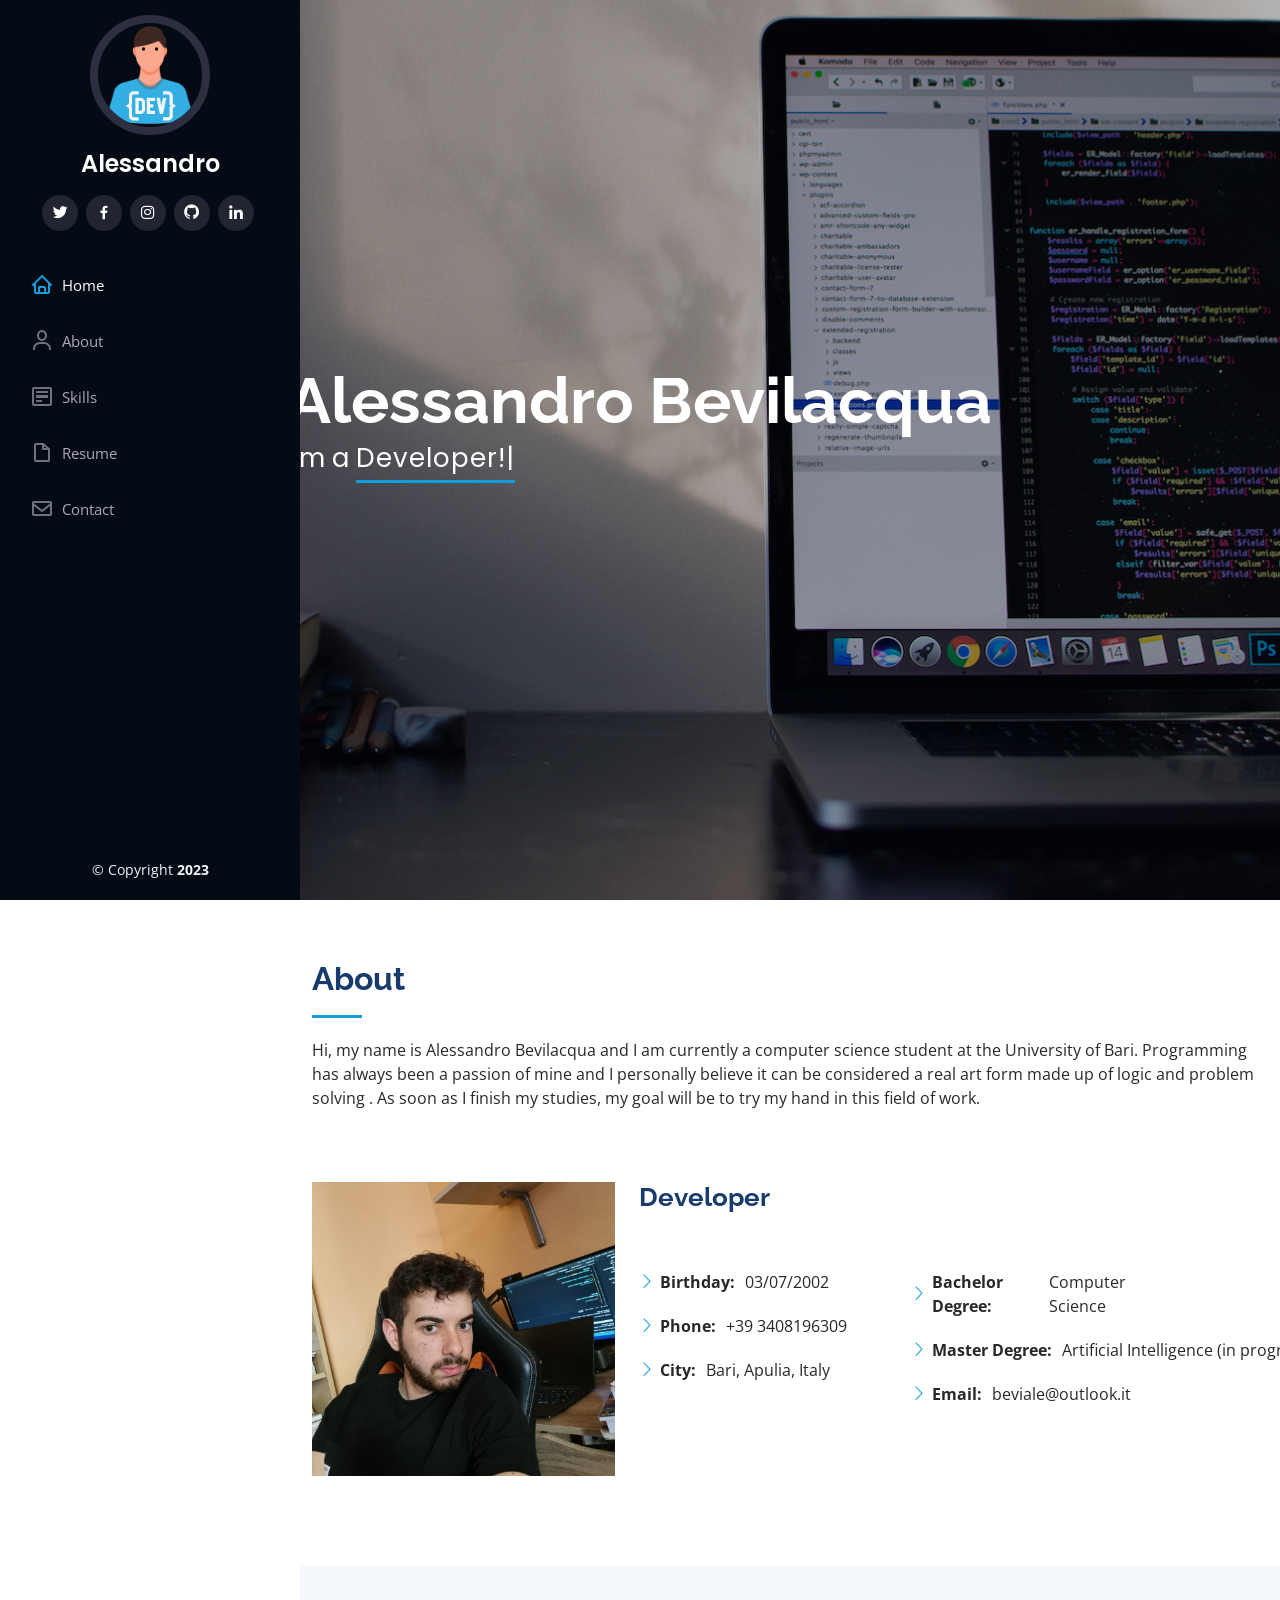
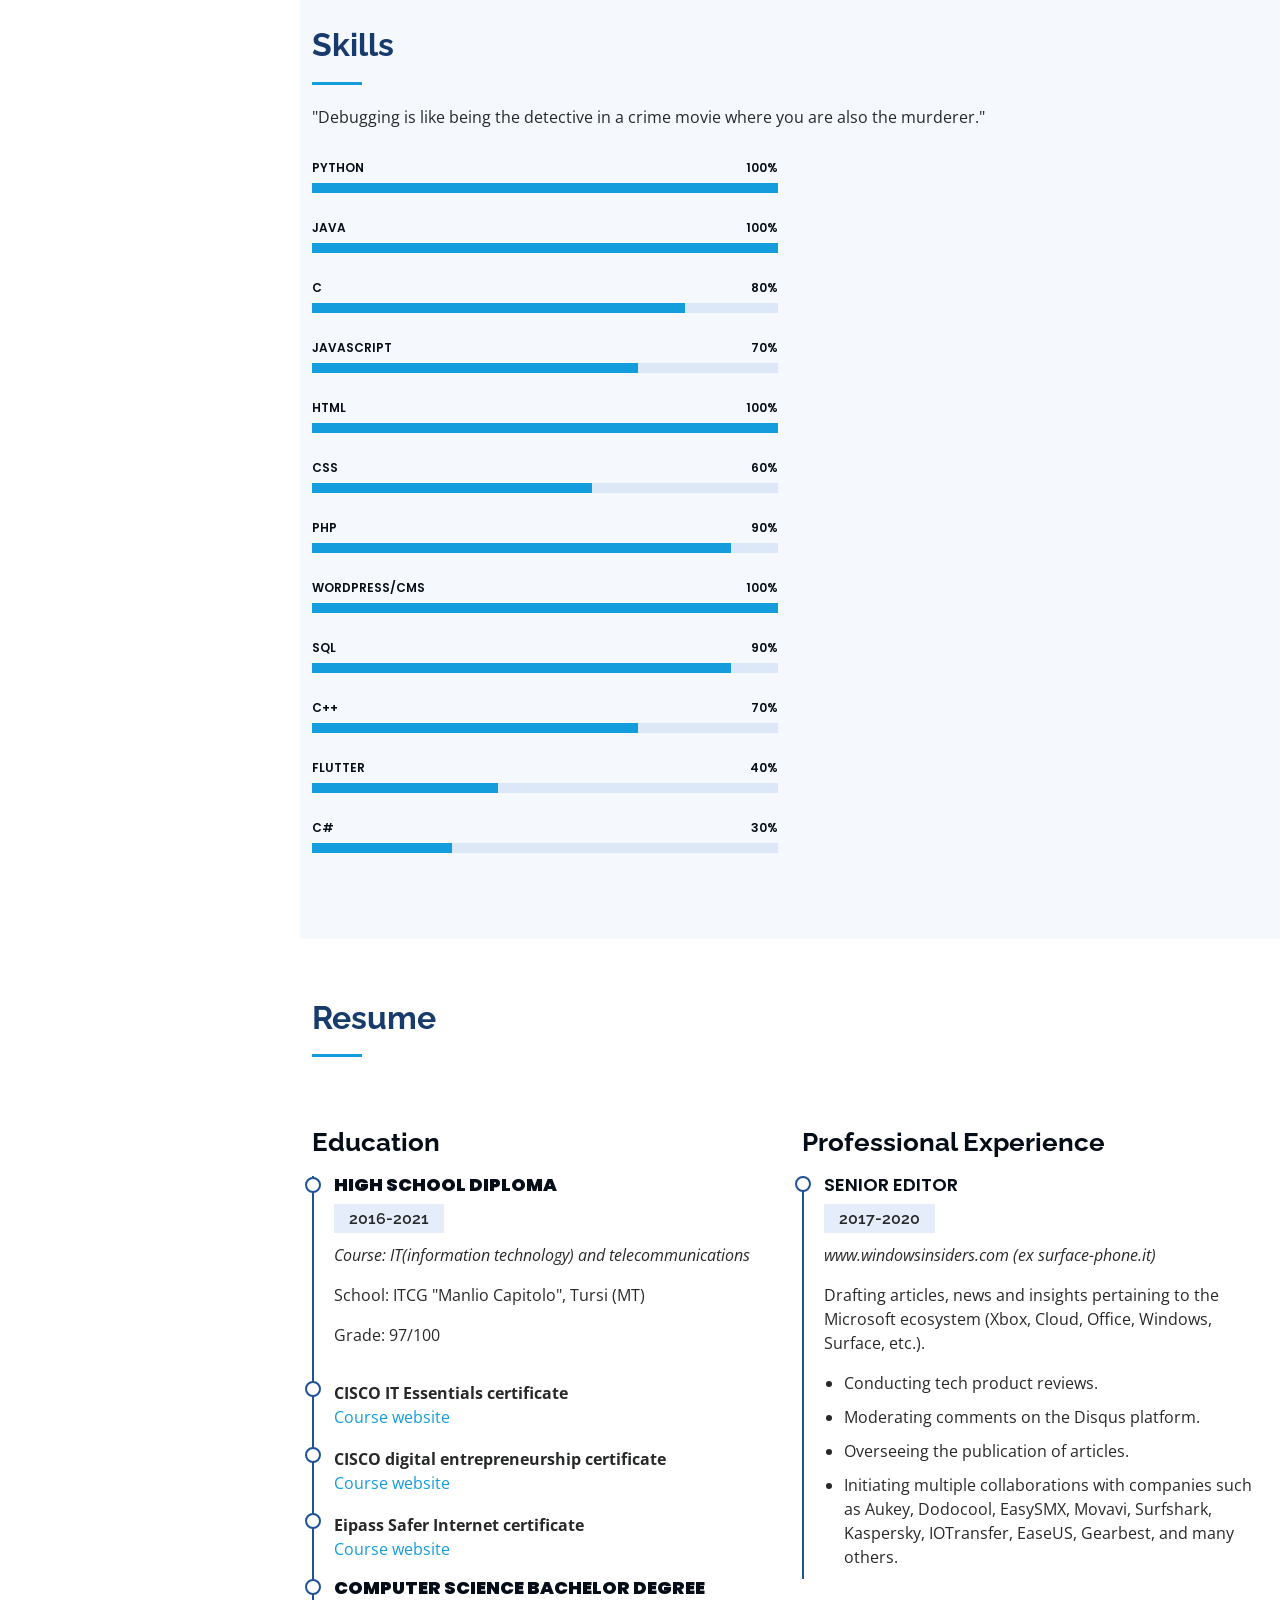
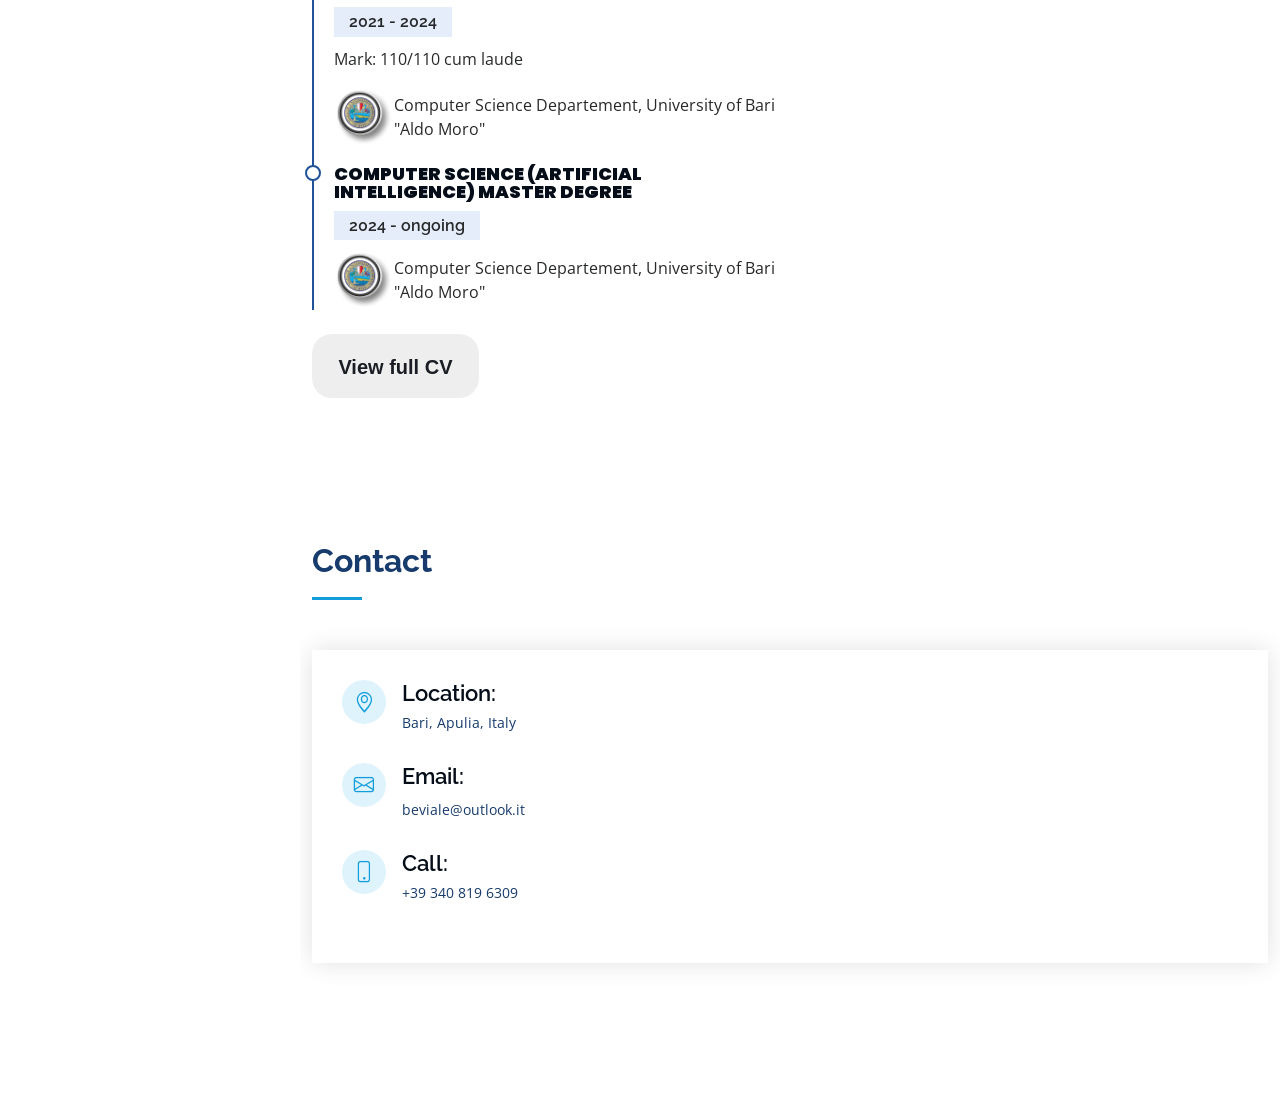
<file: index.html>
<!DOCTYPE html>
<html lang="en">

<head>
  <meta charset="utf-8">
  <meta content="width=device-width, initial-scale=1.0" name="viewport">

  <title>Alessandro Bevilacqua</title>
  <meta content="" name="description">
  <meta content="" name="keywords">

  <!-- Favicons -->
  <link href="assets/img/profile__img.png" rel= "icon">
  <link href="assets/img/profile__img.png" rel="apple-touch-icon">

  <!-- Google Fonts -->
  <link href="https://fonts.googleapis.com/css?family=Open+Sans:300,300i,400,400i,600,600i,700,700i|Raleway:300,300i,400,400i,500,500i,600,600i,700,700i|Poppins:300,300i,400,400i,500,500i,600,600i,700,700i" rel="stylesheet">

  <!-- Vendor CSS Files -->
  <link href="assets/vendor/aos/aos.css" rel="stylesheet">
  <link href="assets/vendor/bootstrap/css/bootstrap.min.css" rel="stylesheet">
  <link href="assets/vendor/bootstrap-icons/bootstrap-icons.css" rel="stylesheet">
  <link href="assets/vendor/boxicons/css/boxicons.min.css" rel="stylesheet">
  <link href="assets/vendor/glightbox/css/glightbox.min.css" rel="stylesheet">
  <link href="assets/vendor/swiper/swiper-bundle.min.css" rel="stylesheet">

  <!-- Template Main CSS File -->
  <link href="assets/css/style.css" rel="stylesheet">

  
</head>

<body onload="loadfun()">

  <div id="loading"></div>
  <style>
    #loading{
      position: fixed;
      width: 100%;
      height:100vh;
      background: #fff
      url('https://media.giphy.com/media/c8aGETyW640Fi/giphy.gif')
      no-repeat center;
      z-index: 99999;
    }
    
    
  </style>
  <script>
    var load=document.getElementById("loading");
    function loadfun()
    {
      load.style.display='none';
    }
  </script>

  <!-- ======= Mobile nav toggle button ======= -->
  <i class="bi bi-list mobile-nav-toggle d-xl-none"></i>

  <!-- ======= Header ======= -->
  <header id="header">
    <div class="d-flex flex-column">

      <div class="profile">
        <img src="assets/img/profile__img.png" alt="" class="img-fluid rounded-circle">
        <h1 class="text-light"><a href="index.html">Alessandro</a></h1>
        <div class="social-links mt-3 text-center">
          <a href="https://twitter.com/beviale3" class="twitter"><i class="bx bxl-twitter"></i></a>
          <a href="https://www.facebook.com/alessandro.bevilacqua.391" class="facebook"><i class="bx bxl-facebook"></i></a>
          <a href="https://www.instagram.com/ale_bevilacqua02/" class="instagram"><i class="bx bxl-instagram"></i></a>
          <a href="https://github.com/Beviale" class="github"><i class="bx bxl-github"></i></a>
          <a href="https://www.linkedin.com/in/alessandro-bevilacqua-972326212/" class="linkedin"><i class="bx bxl-linkedin"></i></a>
        </div>
      </div>

      <nav id="navbar" class="nav-menu navbar">
        <ul>
          <li><a href="#hero" class="nav-link scrollto active"><i class="bx bx-home"></i> <span>Home</span></a></li>
          <li><a href="#about" class="nav-link scrollto"><i class="bx bx-user"></i> <span>About</span></a></li>
          <li><a href="#skills" class="nav-link scrollto active"><i class="bx bx-detail"></i> <span>Skills</span></a></li>
          <li><a href="#resume" class="nav-link scrollto active"><i class="bx bx-file-blank"></i> <span>Resume</span></a></li>
          <li><a href="#contact" class="nav-link scrollto active"><i class="bx bx-envelope"></i> <span>Contact</span></a></li>

        </ul>
      </nav><!-- .nav-menu -->
    </div>
  </header><!-- End Header -->

  <!-- ======= Hero Section ======= -->
  <section id="hero" class="d-flex flex-column justify-content-center align-items-center">
    <div class="hero-container" data-aos="fade-in">
      <h1>Alessandro Bevilacqua</h1>
      <p>I'm a <span class="typed" data-typed-items="Developer!"></span></p>
    </div>
  </section><!-- End Hero -->

  <main id="main">

    <!-- ======= About Section ======= -->
    <section id="about" class="about">
      <div class="container">

        <div class="section-title">
          <h2>About</h2>
          <p>Hi, my name is Alessandro Bevilacqua and I am currently a computer science student at the University of Bari. Programming has always been a passion of mine and I personally believe it can be considered a real art form made up of logic and problem solving . As soon as I finish my studies, my goal will be to try my hand in this field of work.</p>
          <br><br><br>
        <div class="row">
          <div class="col-lg-4" data-aos="fade-right">
            <img src="assets/img/profile-img.jpg" class="img-fluid" alt="">
          </div>
          <div class="col-lg-8 pt-4 pt-lg-0 content" data-aos="fade-left">
            <h3>Developer</h3>
            <br><br>
            <div class="row">
              <div class="col-lg-5">
                <ul>
                  <li><i class="bi bi-chevron-right"></i> <strong>Birthday:</strong> <span>03/07/2002</span></li>
                  <li><i class="bi bi-chevron-right"></i> <strong>Phone:</strong> <span>+39 3408196309</span></li>
                  <li><i class="bi bi-chevron-right"></i> <strong>City:</strong> <span>Bari, Apulia, Italy</span></li>
                </ul>
              </div>
              <div class="col-lg-5">
                <ul>
                  <li><i class="bi bi-chevron-right"></i> <strong>Bachelor Degree:</strong> <span>Computer Science</span></li>
                  <li class="text-nowrap"><i class="bi bi-chevron-right"></i> <strong>Master Degree:</strong> <span>Artificial Intelligence (in progress)</span></li>
                  <li><i class="bi bi-chevron-right"></i> <strong>Email:</strong> <span>beviale@outlook.it</span></li>
                </ul>
              </div>
            </div>
            
          </div>
        </div>

      </div>
    </section><!-- End About Section -->

   

    <!-- ======= Skills Section ======= -->
    <section id="skills" class="skills section-bg">
      <div class="container">

        <div class="section-title">
          <h2>Skills</h2>
          <p>"Debugging is like being the detective in a crime movie where you are also the murderer."</p>
        </div>

        <div class="row skills-content">

          <div class="col-lg-6" data-aos="fade-up">

            <div class="progress">
              <span class="skill">Python <i class="val">100%</i></span>
              <div class="progress-bar-wrap">
                <div class="progress-bar" role="progressbar" aria-valuenow="100" aria-valuemin="0" aria-valuemax="100"></div>
              </div>
            </div>
             <div class="progress">
              <span class="skill">Java <i class="val">100%</i></span>
              <div class="progress-bar-wrap">
                <div class="progress-bar" role="progressbar" aria-valuenow="100" aria-valuemin="0" aria-valuemax="100"></div>
              </div>
            </div>
            <div class="progress">
              <span class="skill">C<i class="val">80%</i></span>
              <div class="progress-bar-wrap">
                <div class="progress-bar" role="progressbar" aria-valuenow="80" aria-valuemin="0" aria-valuemax="100"></div>
              </div>
            </div>
            <div class="progress">
              <span class="skill">JavaScript <i class="val">70%</i></span>
              <div class="progress-bar-wrap">
                <div class="progress-bar" role="progressbar" aria-valuenow="70" aria-valuemin="0" aria-valuemax="100"></div>
              </div>
            </div>
            <div class="progress">
              <span class="skill">HTML <i class="val">100%</i></span>
              <div class="progress-bar-wrap">
                <div class="progress-bar" role="progressbar" aria-valuenow="100" aria-valuemin="0" aria-valuemax="100"></div>
              </div>
            </div>

            <div class="progress">
              <span class="skill">CSS <i class="val">60%</i></span>
              <div class="progress-bar-wrap">
                <div class="progress-bar" role="progressbar" aria-valuenow="60" aria-valuemin="0" aria-valuemax="100"></div>
              </div>
            </div>

            
            <div class="progress">
              <span class="skill">PHP <i class="val">90%</i></span>
              <div class="progress-bar-wrap">
                <div class="progress-bar" role="progressbar" aria-valuenow="90" aria-valuemin="0" aria-valuemax="100"></div>
              </div>
            </div>

            <div class="progress">
              <span class="skill">WordPress/CMS <i class="val">100%</i></span>
              <div class="progress-bar-wrap">
                <div class="progress-bar" role="progressbar" aria-valuenow="100" aria-valuemin="0" aria-valuemax="100"></div>
              </div>
            </div>

            <div class="progress">
              <span class="skill">SQL <i class="val">90%</i></span>
              <div class="progress-bar-wrap">
                <div class="progress-bar" role="progressbar" aria-valuenow="90" aria-valuemin="0" aria-valuemax="100"></div>
              </div>
            </div>
            <div class="progress">
              <span class="skill">C++<i class="val">70%</i></span>
              <div class="progress-bar-wrap">
                <div class="progress-bar" role="progressbar" aria-valuenow="70" aria-valuemin="0" aria-valuemax="100"></div>
              </div>
            </div>
            <div class="progress">
              <span class="skill">Flutter <i class="val">40%</i></span>
              <div class="progress-bar-wrap">
                <div class="progress-bar" role="progressbar" aria-valuenow="40" aria-valuemin="0" aria-valuemax="100"></div>
              </div>
            </div>
            <div class="progress">
              <span class="skill">C# <i class="val">30%</i></span>
              <div class="progress-bar-wrap">
                <div class="progress-bar" role="progressbar" aria-valuenow="30" aria-valuemin="0" aria-valuemax="100"></div>
              </div>
            </div>


          </div>

        </div>

      </div>
    </section><!-- End Skills Section -->

    <!-- ======= Resume Section ======= -->
    <section id="resume" class="resume">
      <div class="container">

        <div class="section-title">
          <h2>Resume</h2>
        </div>

        <div class="row">
         
          <div class="col-lg-6" data-aos="fade-up" data-aos-delay="100">
            <h3 class="resume-title">Education</h3>
            <div class="resume-item">
              <h4><b>High School Diploma</b></h4>
              <h5>2016-2021</h5>
              <p><em>Course: IT(information technology) and telecommunications</em></p>
              <p>School: ITCG "Manlio Capitolo", Tursi (MT)</p>
              <p>Grade: 97/100</p>
            </div>

            <div class="resume-item">
              <h7><b>CISCO IT Essentials certificate</b></h7>
              <br>
              <a href="https://www.netacad.com/courses/os-it/it-essentials" target="_blank">Course website</a>
            </div>


            <div class="resume-item">
              <h7><b> CISCO digital entrepreneurship certificate</b></h7>
              <br>
              <a href="https://ictls.it/formazione/informatica-di-base/cisco-entrepreneurship-imprenditorialita" target="_blank">Course website</a>
              </div>


              <div class="resume-item">
                <h7><b>Eipass Safer Internet certificate</b></h7>
                <br>
                  <a href="https://it.eipass.com/safer-internet-day-corso-eipass-gratuito/" target="_blank">Course website</a>
                </div>

            <div class="resume-item">
              <h4><b>Computer Science bachelor degree</b></h4>
              <h5>2021 - 2024</h5>
              <div class="stay-close flex-column align-items-start">
                <p>Mark: 110/110 cum laude</p>
                <div class="d-flex align-items-center"><img src="assets/img/uniba.png" style="width:60px;height:60px;">
                <div>Computer Science Departement, University of Bari "Aldo Moro"</div></div>
              </div>
            </div>
            <div class="resume-item">
              <h4><b>Computer Science (Artificial Intelligence) master degree</b></h4>
              <h5>2024 - ongoing</h5>
              <div class="stay-close flex-column align-items-start">
                <div class="d-flex align-items-center"><img src="assets/img/uniba.png" style="width:60px;height:60px;">
                <div>Computer Science Departement, University of Bari "Aldo Moro"</div></div>
              </div>
            </div>
          </div>
          <div class="col-lg-6" data-aos="fade-up" data-aos-delay="100">
            <h3 class="resume-title">Professional Experience</h3>
            <div class="resume-item">
              <h4>Senior editor</h4>
              <h5>2017-2020</h5>
              <p><em>www.windowsinsiders.com (ex surface-phone.it)</em></p>
              <p>Drafting articles, news and insights pertaining to the Microsoft ecosystem (Xbox, Cloud, Office, Windows, Surface, etc.).</p> 
              <ul>
                  <li>Conducting tech product reviews.</li>
                  <li>Moderating comments on the Disqus platform.</li>
                  <li>Overseeing the publication of articles.</li>
                  <li>Initiating multiple collaborations with companies such as Aukey, Dodocool, EasySMX, Movavi, 
                    Surfshark, Kaspersky, IOTransfer, EaseUS, Gearbest, and many others.</li>
              </ul>
            </div>
            
          </div>
        </div>

      <div class="wrapper">
        <a class="button" href="https://1drv.ms/b/s!AvpHrrYA48ec0DuK16c9V4y1U4d3?e=cdV7ve" target="blank">View full CV
        </a>
    </div>    
  </div>

    </section><!-- End Resume Section -->

    

   


    <!-- ======= Contact Section ======= -->
    <section id="contact" class="contact">
      <div class="container">
        <div class="section-title">
          <h2>Contact</h2>
        </div>
            <div class="info">
              <div class="address">
                <a href="https://maps.app.goo.gl/UFyf9K152TGpjqsf6"><i class="bi bi-geo-alt"></i></a>
                <h4>Location:</h4>
                <p>Bari, Apulia, Italy</p>
                </div>

              <div class="email">
                <a href="mailto: beviale@outlook.it"><i class="bi bi-envelope"></i></a>
                <h4>Email:</h4>
                <p>beviale@outlook.it</p>
              </div>

              <div class="phone">
                <a href="tel:3408196309"><i class="bi bi-phone"></i></a>
                <h4>Call:</h4>
                <p>+39 340 819 6309</p>
              </div>
              </div>
    </section><!-- End Contact Section -->

  </main><!-- End #main -->

  <!-- ======= Footer ======= -->
  <footer id="footer">
    <div class="container">
      <div class="copyright">
        &copy; Copyright <strong><span>2023</span></strong>
      </div>
      <div class="credits">
      </div>
    </div>
  </footer><!-- End  Footer -->

  <a href="#" class="back-to-top d-flex align-items-center justify-content-center"><i class="bi bi-arrow-up-short"></i></a>

  <!-- Vendor JS Files -->
  <script src="assets/vendor/aos/aos.js"></script>
  <script src="assets/vendor/bootstrap/js/bootstrap.bundle.min.js"></script>
  <script src="assets/vendor/glightbox/js/glightbox.min.js"></script>
  <script src="assets/vendor/isotope-layout/isotope.pkgd.min.js"></script>
  <script src="assets/vendor/php-email-form/validate.js"></script>
  <script src="assets/vendor/purecounter/purecounter.js"></script>
  <script src="assets/vendor/swiper/swiper-bundle.min.js"></script>
  <script src="assets/vendor/typed.js/typed.min.js"></script>
  <script src="assets/vendor/waypoints/noframework.waypoints.js"></script>

  <!-- Template Main JS File -->
  <script src="assets/js/main.js"></script>

</body>

</html>
</file>
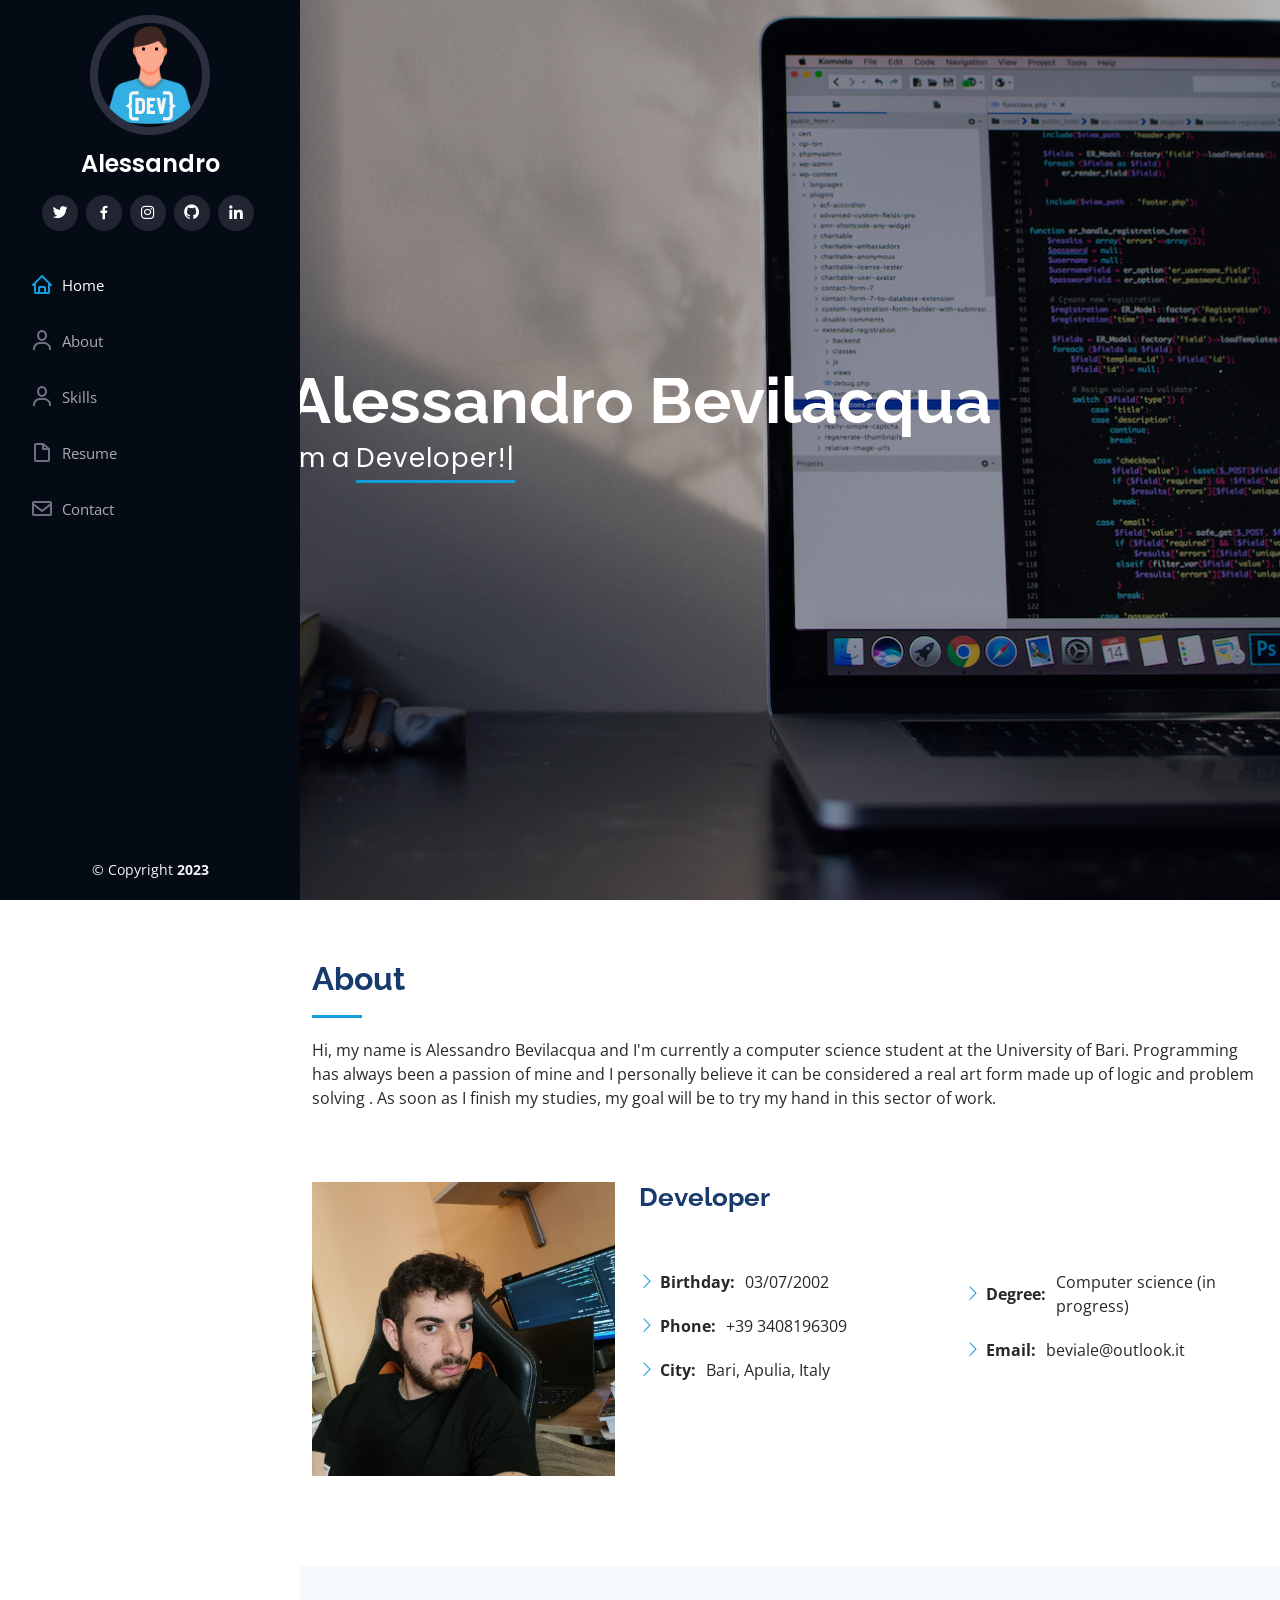
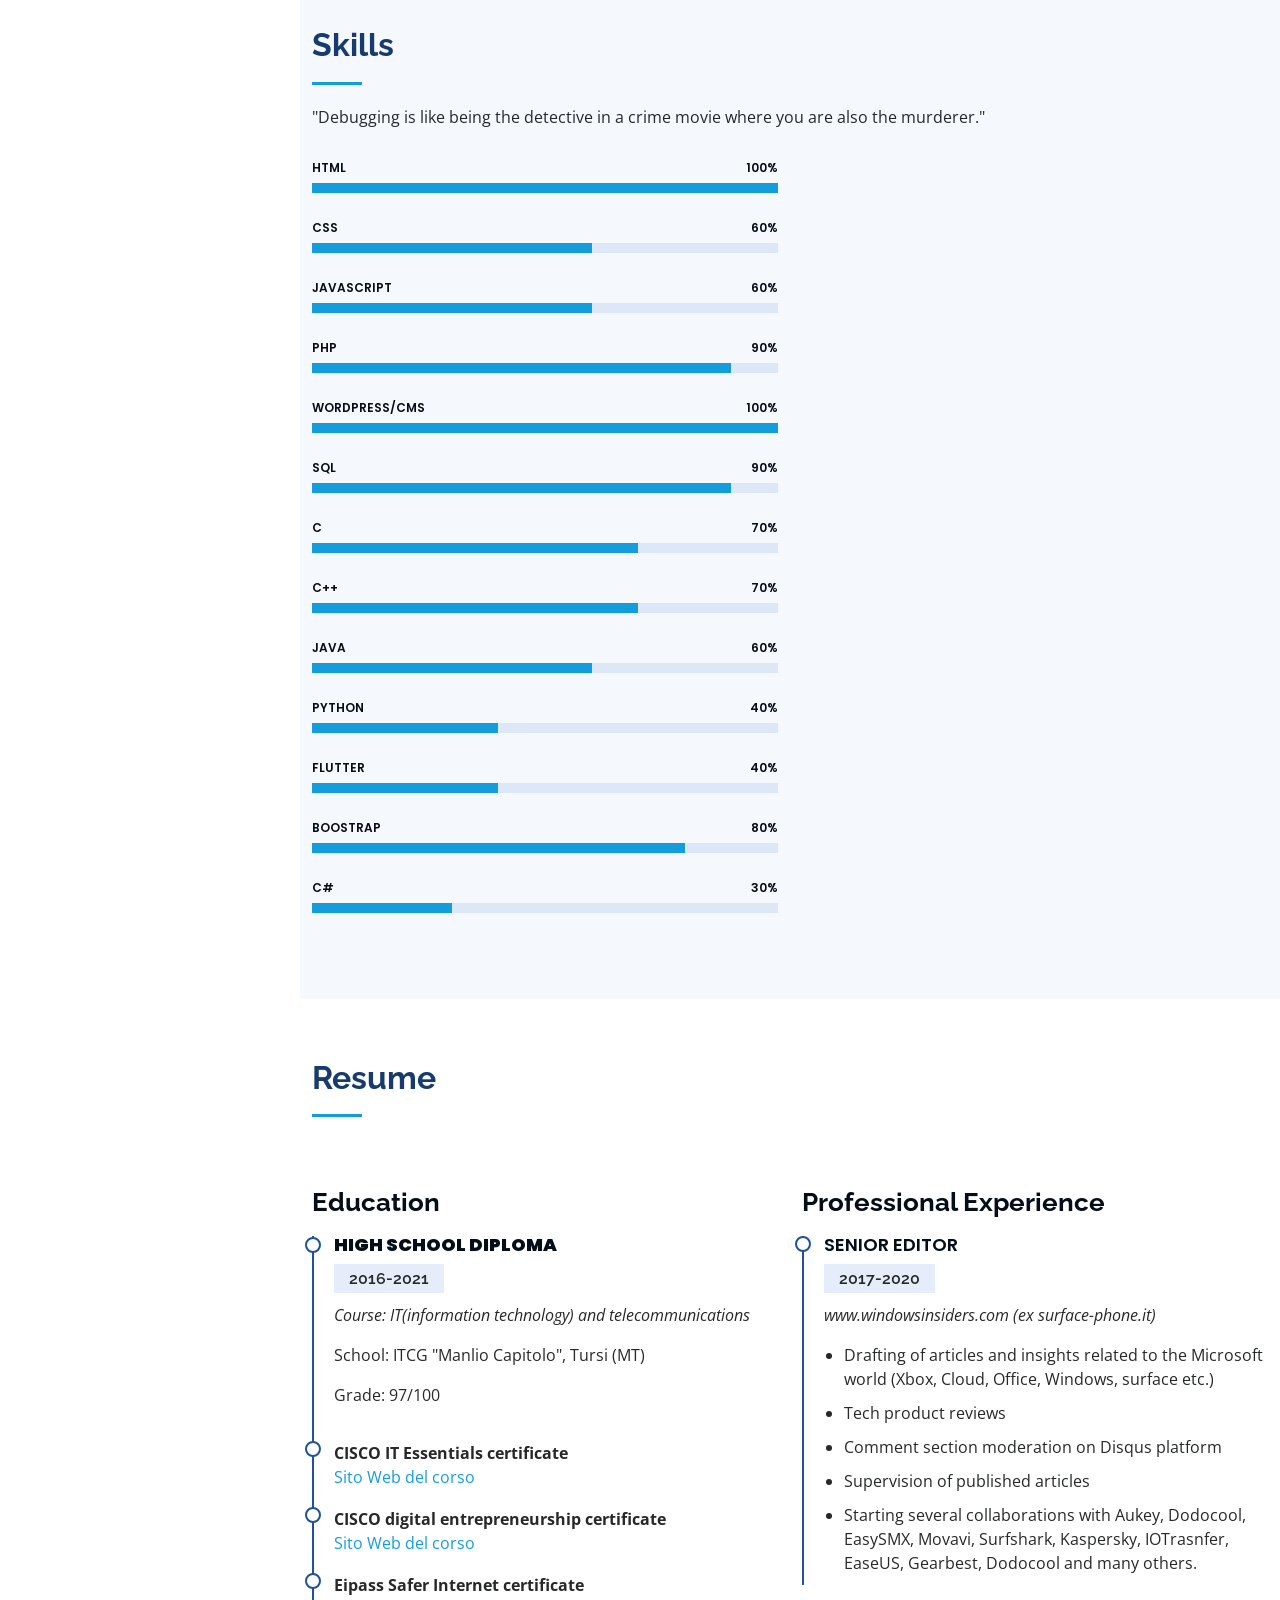
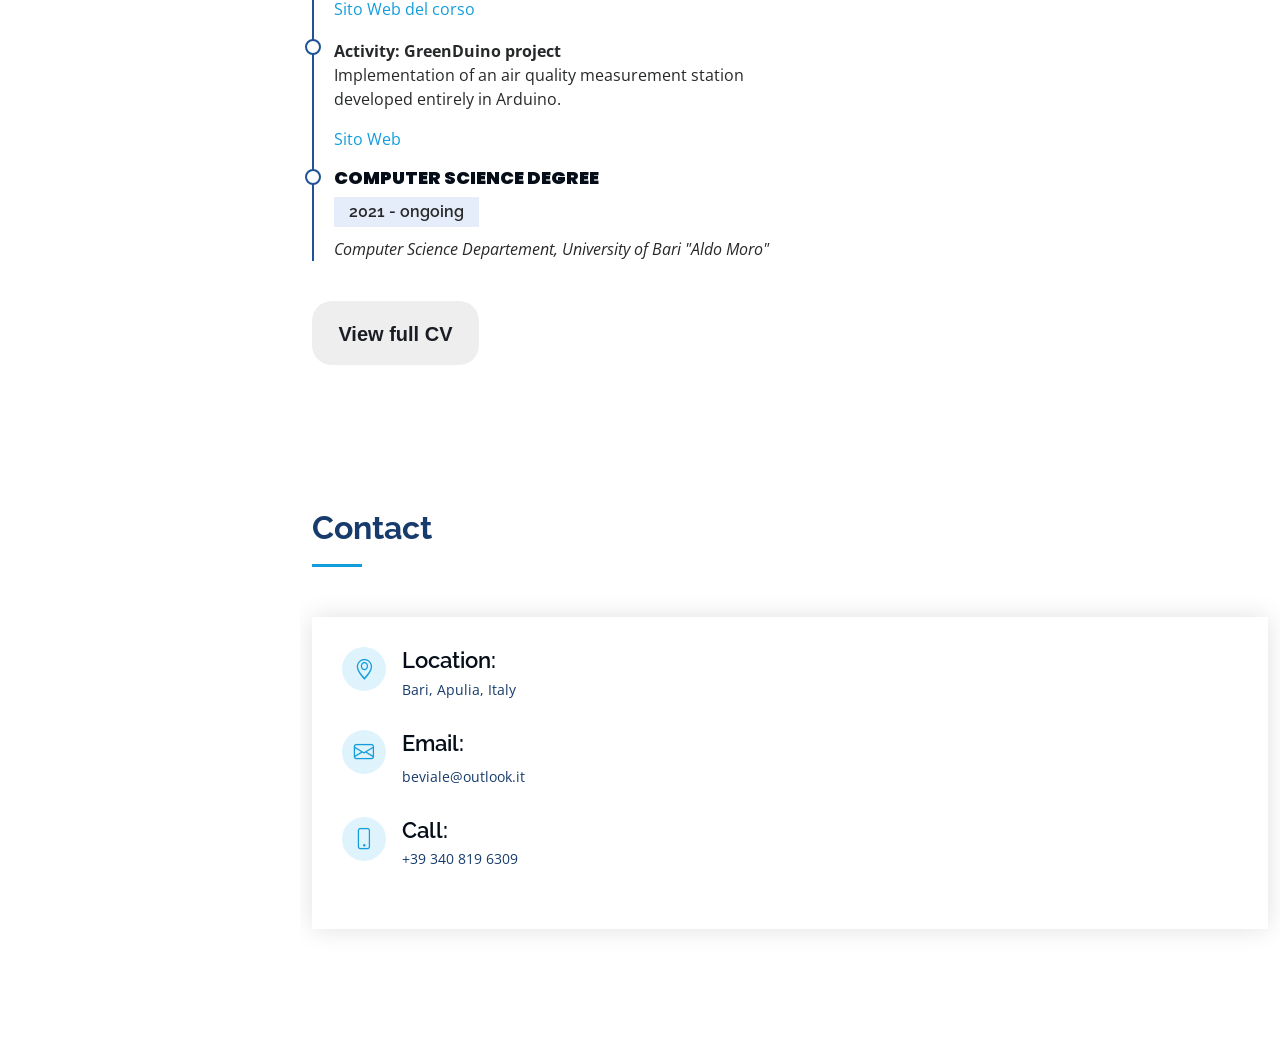
<file: home.html>
<!DOCTYPE html>
<html lang="en">

<head>
  <meta charset="utf-8">
  <meta content="width=device-width, initial-scale=1.0" name="viewport">

  <title>Alessandro Bevilacqua</title>
  <meta content="" name="description">
  <meta content="" name="keywords">

  <!-- Favicons -->
  <link href="assets/img/profile__img.png" rel= "icon">
  <link href="assets/img/profile__img.png" rel="apple-touch-icon">

  <!-- Google Fonts -->
  <link href="https://fonts.googleapis.com/css?family=Open+Sans:300,300i,400,400i,600,600i,700,700i|Raleway:300,300i,400,400i,500,500i,600,600i,700,700i|Poppins:300,300i,400,400i,500,500i,600,600i,700,700i" rel="stylesheet">

  <!-- Vendor CSS Files -->
  <link href="assets/vendor/aos/aos.css" rel="stylesheet">
  <link href="assets/vendor/bootstrap/css/bootstrap.min.css" rel="stylesheet">
  <link href="assets/vendor/bootstrap-icons/bootstrap-icons.css" rel="stylesheet">
  <link href="assets/vendor/boxicons/css/boxicons.min.css" rel="stylesheet">
  <link href="assets/vendor/glightbox/css/glightbox.min.css" rel="stylesheet">
  <link href="assets/vendor/swiper/swiper-bundle.min.css" rel="stylesheet">

  <!-- Template Main CSS File -->
  <link href="assets/css/style.css" rel="stylesheet">

  
</head>

<body onload="loadfun()">

  <div id="loading"></div>
  <style>
    #loading{
      position: fixed;
      width: 100%;
      height:100vh;
      background: #fff
      url('https://media.giphy.com/media/c8aGETyW640Fi/giphy.gif')
      no-repeat center;
      z-index: 99999;
    }
    
    
  </style>
  <script>
    var load=document.getElementById("loading");
    function loadfun()
    {
      load.style.display='none';
    }
  </script>

  <!-- ======= Mobile nav toggle button ======= -->
  <i class="bi bi-list mobile-nav-toggle d-xl-none"></i>

  <!-- ======= Header ======= -->
  <header id="header">
    <div class="d-flex flex-column">

      <div class="profile">
        <img src="assets/img/profile__img.png" alt="" class="img-fluid rounded-circle">
        <h1 class="text-light"><a href="index.html">Alessandro</a></h1>
        <div class="social-links mt-3 text-center">
          <a href="https://twitter.com/beviale3" class="twitter"><i class="bx bxl-twitter"></i></a>
          <a href="https://www.facebook.com/alessandro.bevilacqua.391" class="facebook"><i class="bx bxl-facebook"></i></a>
          <a href="https://www.instagram.com/ale_bevilacqua02/" class="instagram"><i class="bx bxl-instagram"></i></a>
          <a href="https://github.com/Beviale" class="github"><i class="bx bxl-github"></i></a>
          <a href="https://www.linkedin.com/in/alessandro-bevilacqua-972326212/" class="linkedin"><i class="bx bxl-linkedin"></i></a>
        </div>
      </div>

      <nav id="navbar" class="nav-menu navbar">
        <ul>
          <li><a href="#hero" class="nav-link scrollto active"><i class="bx bx-home"></i> <span>Home</span></a></li>
          <li><a href="#about" class="nav-link scrollto"><i class="bx bx-user"></i> <span>About</span></a></li>
          <li><a href="#skills" class="nav-link scrollto active"><i class="bx bx-user"></i> <span>Skills</span></a></li>
          <li><a href="#resume" class="nav-link scrollto active"><i class="bx bx-file-blank"></i> <span>Resume</span></a></li>
          <li><a href="#contact" class="nav-link scrollto active"><i class="bx bx-envelope"></i> <span>Contact</span></a></li>

        </ul>
      </nav><!-- .nav-menu -->
    </div>
  </header><!-- End Header -->

  <!-- ======= Hero Section ======= -->
  <section id="hero" class="d-flex flex-column justify-content-center align-items-center">
    <div class="hero-container" data-aos="fade-in">
      <h1>Alessandro Bevilacqua</h1>
      <p>I'm a <span class="typed" data-typed-items="Developer!"></span></p>
    </div>
  </section><!-- End Hero -->

  <main id="main">

    <!-- ======= About Section ======= -->
    <section id="about" class="about">
      <div class="container">

        <div class="section-title">
          <h2>About</h2>
          <p>Hi, my name is Alessandro Bevilacqua and I'm currently a computer science student at the University of Bari. Programming has always been a passion of mine and I personally believe it can be considered a real art form made up of logic and problem solving . As soon as I finish my studies, my goal will be to try my hand in this sector of work.</p>
          <br><br><br>
        <div class="row">
          <div class="col-lg-4" data-aos="fade-right">
            <img src="assets/img/profile-img.jpg" class="img-fluid" alt="">
          </div>
          <div class="col-lg-8 pt-4 pt-lg-0 content" data-aos="fade-left">
            <h3>Developer</h3>
            <br><br>
            <div class="row">
              <div class="col-lg-6">
                <ul>
                  <li><i class="bi bi-chevron-right"></i> <strong>Birthday:</strong> <span>03/07/2002</span></li>
                  <li><i class="bi bi-chevron-right"></i> <strong>Phone:</strong> <span>+39 3408196309</span></li>
                  <li><i class="bi bi-chevron-right"></i> <strong>City:</strong> <span>Bari, Apulia, Italy</span></li>
                </ul>
              </div>
              <div class="col-lg-6">
                <ul>
                  <li><i class="bi bi-chevron-right"></i> <strong>Degree:</strong> <span>Computer science (in progress)</span></li>
                  <li><i class="bi bi-chevron-right"></i> <strong>Email:</strong> <span>beviale@outlook.it</span></li>
                </ul>
              </div>
            </div>
            
          </div>
        </div>

      </div>
    </section><!-- End About Section -->

   

    <!-- ======= Skills Section ======= -->
    <section id="skills" class="skills section-bg">
      <div class="container">

        <div class="section-title">
          <h2>Skills</h2>
          <p>"Debugging is like being the detective in a crime movie where you are also the murderer."</p>
        </div>

        <div class="row skills-content">

          <div class="col-lg-6" data-aos="fade-up">

            <div class="progress">
              <span class="skill">HTML <i class="val">100%</i></span>
              <div class="progress-bar-wrap">
                <div class="progress-bar" role="progressbar" aria-valuenow="100" aria-valuemin="0" aria-valuemax="100"></div>
              </div>
            </div>

            <div class="progress">
              <span class="skill">CSS <i class="val">60%</i></span>
              <div class="progress-bar-wrap">
                <div class="progress-bar" role="progressbar" aria-valuenow="60" aria-valuemin="0" aria-valuemax="100"></div>
              </div>
            </div>

            <div class="progress">
              <span class="skill">JavaScript <i class="val">60%</i></span>
              <div class="progress-bar-wrap">
                <div class="progress-bar" role="progressbar" aria-valuenow="60" aria-valuemin="0" aria-valuemax="100"></div>
              </div>
            </div>

          


            <div class="progress">
              <span class="skill">PHP <i class="val">90%</i></span>
              <div class="progress-bar-wrap">
                <div class="progress-bar" role="progressbar" aria-valuenow="90" aria-valuemin="0" aria-valuemax="100"></div>
              </div>
            </div>

            <div class="progress">
              <span class="skill">WordPress/CMS <i class="val">100%</i></span>
              <div class="progress-bar-wrap">
                <div class="progress-bar" role="progressbar" aria-valuenow="100" aria-valuemin="0" aria-valuemax="100"></div>
              </div>
            </div>

            <div class="progress">
              <span class="skill">SQL <i class="val">90%</i></span>
              <div class="progress-bar-wrap">
                <div class="progress-bar" role="progressbar" aria-valuenow="90" aria-valuemin="0" aria-valuemax="100"></div>
              </div>
            </div>
            <div class="progress">
              <span class="skill">C<i class="val">70%</i></span>
              <div class="progress-bar-wrap">
                <div class="progress-bar" role="progressbar" aria-valuenow="70" aria-valuemin="0" aria-valuemax="100"></div>
              </div>
            </div>
            <div class="progress">
              <span class="skill">C++<i class="val">70%</i></span>
              <div class="progress-bar-wrap">
                <div class="progress-bar" role="progressbar" aria-valuenow="70" aria-valuemin="0" aria-valuemax="100"></div>
              </div>
            </div>
            <div class="progress">
              <span class="skill">JAVA <i class="val">60%</i></span>
              <div class="progress-bar-wrap">
                <div class="progress-bar" role="progressbar" aria-valuenow="60" aria-valuemin="0" aria-valuemax="100"></div>
              </div>
            </div>
            <div class="progress">
              <span class="skill">Python <i class="val">40%</i></span>
              <div class="progress-bar-wrap">
                <div class="progress-bar" role="progressbar" aria-valuenow="40" aria-valuemin="0" aria-valuemax="100"></div>
              </div>
            </div>
            <div class="progress">
              <span class="skill">Flutter <i class="val">40%</i></span>
              <div class="progress-bar-wrap">
                <div class="progress-bar" role="progressbar" aria-valuenow="40" aria-valuemin="0" aria-valuemax="100"></div>
              </div>
            </div>
            <div class="progress">
              <span class="skill">Boostrap <i class="val">80%</i></span>
              <div class="progress-bar-wrap">
                <div class="progress-bar" role="progressbar" aria-valuenow="80" aria-valuemin="0" aria-valuemax="100"></div>
              </div>
            </div>
            <div class="progress">
              <span class="skill">C# <i class="val">30%</i></span>
              <div class="progress-bar-wrap">
                <div class="progress-bar" role="progressbar" aria-valuenow="30" aria-valuemin="0" aria-valuemax="100"></div>
              </div>
            </div>


          </div>

        </div>

      </div>
    </section><!-- End Skills Section -->

    <!-- ======= Resume Section ======= -->
    <section id="resume" class="resume">
      <div class="container">

        <div class="section-title">
          <h2>Resume</h2>
        </div>

        <div class="row">
         
          <div class="col-lg-6" data-aos="fade-up" data-aos-delay="100">
            <h3 class="resume-title">Education</h3>
            <div class="resume-item">
              <h4><b>High School Diploma</b></h4>
              <h5>2016-2021</h5>
              <p><em>Course: IT(information technology) and telecommunications</em></p>
              <p>School: ITCG "Manlio Capitolo", Tursi (MT)</p>
              <p>Grade: 97/100</p>
            </div>

            <div class="resume-item">
              <h7><b>CISCO IT Essentials certificate</b></h7>
              <br>
              <a href="https://www.netacad.com/courses/os-it/it-essentials" target="_blank">Sito Web del corso</a>
            </div>


            <div class="resume-item">
              <h7><b> CISCO digital entrepreneurship certificate</b></h7>
              <br>
              <a href="https://ictls.it/formazione/informatica-di-base/cisco-entrepreneurship-imprenditorialita" target="_blank">Sito Web del corso</a>
              </div>


              <div class="resume-item">
                <h7><b>Eipass Safer Internet certificate</b></h7>
                <br>
                  <a href="https://it.eipass.com/safer-internet-day-corso-eipass-gratuito/" target="_blank">Sito Web del corso</a>
                </div>

              <div class="resume-item">
                <h7><b>Activity: GreenDuino project</b></h7>
                <p>Implementation of an air quality measurement station developed entirely in Arduino.</p>
                <a href="https://www.itcgtursi.edu.it/articolo/greenduino-monitoraggio-ambientale-al-tempo-dei-maker" target="_blank">Sito Web</a>
                </div>


            <div class="resume-item">
              <h4><b>Computer Science degree</b></h4>
              <h5>2021 - ongoing</h5>
              <p><em>Computer Science Departement, University of Bari "Aldo Moro"</em></p>
            </div>
          </div>
          <div class="col-lg-6" data-aos="fade-up" data-aos-delay="100">
            <h3 class="resume-title">Professional Experience</h3>
            <div class="resume-item">
              <h4>Senior editor</h4>
              <h5>2017-2020</h5>
              <p><em>www.windowsinsiders.com (ex surface-phone.it)</em></p>
              <ul>
                <li>Drafting of articles and insights related to the Microsoft world (Xbox, Cloud, Office, Windows,
                  surface etc.)</li>
                  <li>Tech product reviews</li>
                  <li>Comment section moderation on Disqus platform</li>
                  <li>Supervision of published articles</li>
                  <li>Starting several collaborations with Aukey, Dodocool, EasySMX, Movavi, Surfshark, Kaspersky, IOTrasnfer, EaseUS, Gearbest, Dodocool and many others.</li>
              </ul>
            </div>
            
          </div>
        </div>

      <div class="wrapper">
        <a class="button" href="https://1drv.ms/b/s!AvpHrrYA48ec0DuK16c9V4y1U4d3?e=cdV7ve" target="blank">View full CV
        </a>
    </div>    
  </div>

    </section><!-- End Resume Section -->

    

   


    <!-- ======= Contact Section ======= -->
    <section id="contact" class="contact">
      <div class="container">
        <div class="section-title">
          <h2>Contact</h2>
        </div>
            <div class="info">
              <div class="address">
                <i class="bi bi-geo-alt"></i>
                <h4>Location:</h4>
                <p>Bari, Apulia, Italy</p>
                </div>

              <div class="email">
                <i class="bi bi-envelope"></i>
                <h4>Email:</h4>
                <p>beviale@outlook.it</p>
              </div>

              <div class="phone">
                <i class="bi bi-phone"></i>
                <h4>Call:</h4>
                <p>+39 340 819 6309</p>
              </div>
              </div>
    </section><!-- End Contact Section -->

  </main><!-- End #main -->

  <!-- ======= Footer ======= -->
  <footer id="footer">
    <div class="container">
      <div class="copyright">
        &copy; Copyright <strong><span>2023</span></strong>
      </div>
      <div class="credits">
      </div>
    </div>
  </footer><!-- End  Footer -->

  <a href="#" class="back-to-top d-flex align-items-center justify-content-center"><i class="bi bi-arrow-up-short"></i></a>

  <!-- Vendor JS Files -->
  <script src="assets/vendor/aos/aos.js"></script>
  <script src="assets/vendor/bootstrap/js/bootstrap.bundle.min.js"></script>
  <script src="assets/vendor/glightbox/js/glightbox.min.js"></script>
  <script src="assets/vendor/isotope-layout/isotope.pkgd.min.js"></script>
  <script src="assets/vendor/php-email-form/validate.js"></script>
  <script src="assets/vendor/purecounter/purecounter.js"></script>
  <script src="assets/vendor/swiper/swiper-bundle.min.js"></script>
  <script src="assets/vendor/typed.js/typed.min.js"></script>
  <script src="assets/vendor/waypoints/noframework.waypoints.js"></script>

  <!-- Template Main JS File -->
  <script src="assets/js/main.js"></script>

</body>

</html>
</file>
<file: assets/css/style.css>
/*--------------------------------------------------------------
# General
--------------------------------------------------------------*/

body {
  font-family: "Open Sans", sans-serif;
  color: #272829;
}

a {
  color: #149ddd;
  text-decoration: none;
}

a:hover {
  color: #37b3ed;
  text-decoration: none;
}

h1, h2, h3, h4, h5, h6 {
  font-family: "Raleway", sans-serif;
}

/*--------------------------------------------------------------
# Back to top button
--------------------------------------------------------------*/
.back-to-top {
  position: fixed;
  visibility: hidden;
  opacity: 0;
  right: 15px;
  bottom: 15px;
  z-index: 996;
  background: #149ddd;
  width: 40px;
  height: 40px;
  border-radius: 50px;
  transition: all 0.4s;
}
.back-to-top i {
  font-size: 28px;
  color: #fff;
  line-height: 0;
}
.back-to-top:hover {
  background: #2eafec;
  color: #fff;
}
.back-to-top.active {
  visibility: visible;
  opacity: 1;
}

/*--------------------------------------------------------------
# Header
--------------------------------------------------------------*/
#header {
  position: fixed;
  top: 0;
  left: 0;
  bottom: 0;
  width: 300px;
  transition: all ease-in-out 0.5s;
  z-index: 9997;
  transition: all 0.5s;
  padding: 0 15px;
  background: #040b14;
  overflow-y: auto;
}
#header .profile img {
  margin: 15px auto;
  display: block;
  width: 120px;
  border: 8px solid #2c2f3f;
}
#header .profile h1 {
  font-size: 24px;
  margin: 0;
  padding: 0;
  font-weight: 600;
  -moz-text-align-last: center;
  text-align-last: center;
  font-family: "Poppins", sans-serif;
}
#header .profile h1 a, #header .profile h1 a:hover {
  color: #fff;
  text-decoration: none;
}
#header .profile .social-links a {
  font-size: 18px;
  display: inline-block;
  background: #212431;
  color: #fff;
  line-height: 1;
  padding: 8px 0;
  margin-right: 4px;
  border-radius: 50%;
  text-align: center;
  width: 36px;
  height: 36px;
  transition: 0.3s;
}
#header .profile .social-links a:hover {
  background: #149ddd;
  color: #fff;
  text-decoration: none;
}

#main {
  margin-left: 300px;
}

@media (max-width: 1199px) {
  #header {
    left: -300px;
  }

  #main {
    margin-left: 0;
  }
}
/*--------------------------------------------------------------
# Navigation Menu
--------------------------------------------------------------*/
/* Desktop Navigation */
.nav-menu {
  padding: 30px 0 0 0;
}
.nav-menu * {
  margin: 0;
  padding: 0;
  list-style: none;
}
.nav-menu > ul > li {
  position: relative;
  white-space: nowrap;
}
.nav-menu a, .nav-menu a:focus {
  display: flex;
  align-items: center;
  color: #a8a9b4;
  padding: 12px 15px;
  margin-bottom: 8px;
  transition: 0.3s;
  font-size: 15px;
}
.nav-menu a i, .nav-menu a:focus i {
  font-size: 24px;
  padding-right: 8px;
  color: #6f7180;
}
.nav-menu a:hover, .nav-menu .active, .nav-menu .active:focus, .nav-menu li:hover > a {
  text-decoration: none;
  color: #fff;
}
.nav-menu a:hover i, .nav-menu .active i, .nav-menu .active:focus i, .nav-menu li:hover > a i {
  color: #149ddd;
}

/* Mobile Navigation */
.mobile-nav-toggle {
  position: fixed;
  right: 15px;
  top: 15px;
  z-index: 9998;
  border: 0;
  font-size: 24px;
  transition: all 0.4s;
  outline: none !important;
  background-color: #149ddd;
  color: #fff;
  width: 40px;
  height: 40px;
  display: inline-flex;
  align-items: center;
  justify-content: center;
  line-height: 0;
  border-radius: 50px;
  cursor: pointer;
}

.mobile-nav-active {
  overflow: hidden;
}
.mobile-nav-active #header {
  left: 0;
}

/*--------------------------------------------------------------
# Hero Section
--------------------------------------------------------------*/
#hero {
  width: 100%;
  height: 100vh;
  background: url("../img/sfondo.jpg") top center;
  background-size: cover;
}
#hero:before {
  content: "";
  background: rgba(5, 13, 24, 0.3);
  position: absolute;
  bottom: 0;
  top: 0;
  left: 0;
  right: 0;
  z-index: 1;
}
#hero .hero-container {
  position: relative;
  z-index: 2;
  min-width: 300px;
}
#hero h1 {
  margin: 0 0 10px 0;
  font-size: 64px;
  font-weight: 700;
  line-height: 56px;
  color: #fff;
}
#hero p {
  color: #fff;
  margin-bottom: 50px;
  font-size: 26px;
  font-family: "Poppins", sans-serif;
}
#hero p span {
  color: #fff;
  padding-bottom: 4px;
  letter-spacing: 1px;
  border-bottom: 3px solid #149ddd;
}
@media (min-width: 1024px) {
  #hero {
    background-attachment: fixed;
  }
}
@media (max-width: 768px) {
  #hero h1 {
    font-size: 28px;
    line-height: 36px;
  }
  #hero h2 {
    font-size: 18px;
    line-height: 24px;
    margin-bottom: 30px;
  }
}

/*--------------------------------------------------------------
# Sections General
--------------------------------------------------------------*/
section {
  padding: 60px 0;
  overflow: hidden;
}

.section-bg {
  background: #f5f8fd;
}

.section-title {
  padding-bottom: 30px;
}
.section-title h2 {
  font-size: 32px;
  font-weight: bold;
  margin-bottom: 20px;
  padding-bottom: 20px;
  position: relative;
  color: #173b6c;
}
.section-title h2::after {
  content: "";
  position: absolute;
  display: block;
  width: 50px;
  height: 3px;
  background: #149ddd;
  bottom: 0;
  left: 0;
}
.section-title p {
  margin-bottom: 0;
}

/*--------------------------------------------------------------
# About
--------------------------------------------------------------*/
.about .content h3 {
  font-weight: 700;
  font-size: 26px;
  color: #173b6c;
}
.about .content ul {
  list-style: none;
  padding: 0;
}
.about .content ul li {
  margin-bottom: 20px;
  display: flex;
  align-items: center;
}
.about .content ul strong {
  margin-right: 10px;
}
.about .content ul i {
  font-size: 16px;
  margin-right: 5px;
  color: #149ddd;
  line-height: 0;
}
.about .content p:last-child {
  margin-bottom: 0;
}


/*--------------------------------------------------------------
# Skills
--------------------------------------------------------------*/
.skills .progress {
  height: 60px;
  display: block;
  background: none;
  border-radius: 0;
}
.skills .progress .skill {
  padding: 0;
  margin: 0 0 6px 0;
  text-transform: uppercase;
  display: block;
  font-weight: 600;
  font-family: "Poppins", sans-serif;
  color: #050d18;
}
.skills .progress .skill .val {
  float: right;
  font-style: normal;
}
.skills .progress-bar-wrap {
  background: #dce8f8;
  height: 10px;
}
.skills .progress-bar {
  width: 1px;
  height: 10px;
  transition: 0.9s;
  background-color: #149ddd;
}

/*--------------------------------------------------------------
# Resume
--------------------------------------------------------------*/
.resume .resume-title {
  font-size: 26px;
  font-weight: 700;
  margin-top: 20px;
  margin-bottom: 20px;
  color: #050d18;
}
.resume .resume-item {
  padding: 0 0 20px 20px;
  margin-top: -2px;
  border-left: 2px solid #1f5297;
  position: relative;
}
.resume .resume-item h4 {
  line-height: 18px;
  font-size: 18px;
  font-weight: 600;
  text-transform: uppercase;
  font-family: "Poppins", sans-serif;
  color: #050d18;
  margin-bottom: 10px;
}
.resume .resume-item h5 {
  font-size: 16px;
  background: #e4edf9;
  padding: 5px 15px;
  display: inline-block;
  font-weight: 600;
  margin-bottom: 10px;
}
.resume .resume-item ul {
  padding-left: 20px;
}
.resume .resume-item ul li {
  padding-bottom: 10px;
}
.resume .resume-item:last-child {
  padding-bottom: 0;
}
.resume .resume-item::before {
  content: "";
  position: absolute;
  width: 16px;
  height: 16px;
  border-radius: 50px;
  left: -9px;
  top: 0;
  background: #fff;
  border: 2px solid #1f5297;
}


/*--------------------------------------------------------------
# Contact
--------------------------------------------------------------*/
.contact {
  padding-bottom: 130px;
}
.contact .info {
  padding: 30px;
  background: #fff;
  width: 100%;
  box-shadow: 0 0 24px 0 rgba(0, 0, 0, 0.12);
}
.contact .info i {
  font-size: 20px;
  color: #149ddd;
  float: left;
  width: 44px;
  height: 44px;
  background: #dff3fc;
  display: flex;
  justify-content: center;
  align-items: center;
  border-radius: 50px;
  transition: all 0.3s ease-in-out;
}
.contact .info h4 {
  padding: 0 0 0 60px;
  font-size: 22px;
  font-weight: 600;
  margin-bottom: 5px;
  color: #050d18;
}
.contact .info p {
  padding: 0 0 10px 60px;
  margin-bottom: 20px;
  font-size: 14px;
  color: #173b6c;
}
.contact .info .email p {
  padding-top: 5px;
}
.contact .info .social-links {
  padding-left: 60px;
}
.contact .info .social-links a {
  font-size: 18px;
  display: inline-block;
  background: #333;
  color: #fff;
  line-height: 1;
  padding: 8px 0;
  border-radius: 50%;
  text-align: center;
  width: 36px;
  height: 36px;
  transition: 0.3s;
  margin-right: 10px;
}
.contact .info .social-links a:hover {
  background: #149ddd;
  color: #fff;
}
.contact .info .email:hover i, .contact .info .address:hover i, .contact .info .phone:hover i {
  background: #149ddd;
  color: #fff;
}
.contact .php-email-form {
  width: 100%;
  padding: 30px;
  background: #fff;
  box-shadow: 0 0 24px 0 rgba(0, 0, 0, 0.12);
}
.contact .php-email-form .form-group {
  padding-bottom: 8px;
}
.contact .php-email-form .validate {
  display: none;
  color: red;
  margin: 0 0 15px 0;
  font-weight: 400;
  font-size: 13px;
}
.contact .php-email-form .error-message {
  display: none;
  color: #fff;
  background: #ed3c0d;
  text-align: left;
  padding: 15px;
  font-weight: 600;
}
.contact .php-email-form .error-message br + br {
  margin-top: 25px;
}
.contact .php-email-form .sent-message {
  display: none;
  color: #fff;
  background: #18d26e;
  text-align: center;
  padding: 15px;
  font-weight: 600;
}
.contact .php-email-form .loading {
  display: none;
  background: #fff;
  text-align: center;
  padding: 15px;
}
.contact .php-email-form .loading:before {
  content: "";
  display: inline-block;
  border-radius: 50%;
  width: 24px;
  height: 24px;
  margin: 0 10px -6px 0;
  border: 3px solid #18d26e;
  border-top-color: #eee;
  -webkit-animation: animate-loading 1s linear infinite;
  animation: animate-loading 1s linear infinite;
}
.contact .php-email-form .form-group {
  margin-bottom: 15px;
}
.contact .php-email-form label {
  padding-bottom: 8px;
}
.contact .php-email-form input, .contact .php-email-form textarea {
  border-radius: 0;
  box-shadow: none;
  font-size: 14px;
}
.contact .php-email-form input {
  height: 44px;
}
.contact .php-email-form textarea {
  padding: 10px 15px;
}
.contact .php-email-form button[type=submit] {
  background: #149ddd;
  border: 0;
  padding: 10px 24px;
  color: #fff;
  transition: 0.4s;
  border-radius: 4px;
}
.contact .php-email-form button[type=submit]:hover {
  background: #37b3ed;
}
@-webkit-keyframes animate-loading {
  0% {
    transform: rotate(0deg);
  }
  100% {
    transform: rotate(360deg);
  }
}
@keyframes animate-loading {
  0% {
    transform: rotate(0deg);
  }
  100% {
    transform: rotate(360deg);
  }
}

/*--------------------------------------------------------------
# Breadcrumbs
--------------------------------------------------------------*/
.breadcrumbs {
  padding: 20px 0;
  background: #f9f9f9;
}
.breadcrumbs h2 {
  font-size: 26px;
  font-weight: 300;
}
.breadcrumbs ol {
  display: flex;
  flex-wrap: wrap;
  list-style: none;
  padding: 0;
  margin: 0;
  font-size: 15px;
}
.breadcrumbs ol li + li {
  padding-left: 10px;
}
.breadcrumbs ol li + li::before {
  display: inline-block;
  padding-right: 10px;
  color: #0e2442;
  content: "/";
}
@media (max-width: 768px) {
  .breadcrumbs .d-flex {
    display: block !important;
  }
  .breadcrumbs ol {
    display: block;
  }
  .breadcrumbs ol li {
    display: inline-block;
  }
}

/*--------------------------------------------------------------
# Footer
--------------------------------------------------------------*/
#footer {
  padding: 15px;
  color: #f4f6fd;
  font-size: 14px;
  position: fixed;
  left: 0;
  bottom: 0;
  width: 300px;
  z-index: 9999;
  background: #040b14;
}
#footer .copyright {
  text-align: center;
}
#footer .credits {
  padding-top: 5px;
  text-align: center;
  font-size: 13px;
  color: #eaebf0;
}
@media (max-width: 1199px) {
  #footer {
    position: static;
    width: auto;
    padding-right: 20px 15px;
  }
}


/*--------------------------------------------------------------
# Google Maps
--------------------------------------------------------------*/

.map-responsive{
  overflow:hidden;
  padding-bottom:56.25%;
  position:relative;
  height:0;

}

.map-responsive iframe{

  left:0;
  top:0;
  height:90%;
  width:90%;
  position:absolute;

}

/*--------------------------------------------------------------
# Button
--------------------------------------------------------------*/

:root {
  --bg: #1a1e24;
  --color: #eee;
  --font: Montserrat, Roboto, Helvetica, Arial, sans-serif;
}

.wrapper {
  padding: 1.5rem 0;
  filter: url('#goo');
}

.button {
  display: inline-block;
  text-align: center;
  background: var(--color);
  color: var(--bg);
  font-weight: bold;
  padding: 1.18em 1.32em 1.03em;
  line-height: 1;
  border-radius: 1em;
  position: relative;
  min-width: 8.23em;
  text-decoration: none;
  font-family: var(--font);
  font-size: 1.25rem;
}

.button:before,
.button:after {
  width: 4.4em;
  height: 2.95em;
  position: absolute;
  content: "";
  display: inline-block;
  background: var(--color);
  border-radius: 50%;
  transition: transform 1s ease;
  transform: scale(0);
  z-index: -1;
}

.button:before {
  top: -25%;
  left: 20%;
}

.button:after {
  bottom: -25%;
  right: 20%;
}

.button:hover:before,
.button:hover:after {
  transform: none;
}

.stay-close {
display: flex;
flex-flow: row nowrap;
align-items: flex-end;
justify-content: flex-start;
}
</file>
